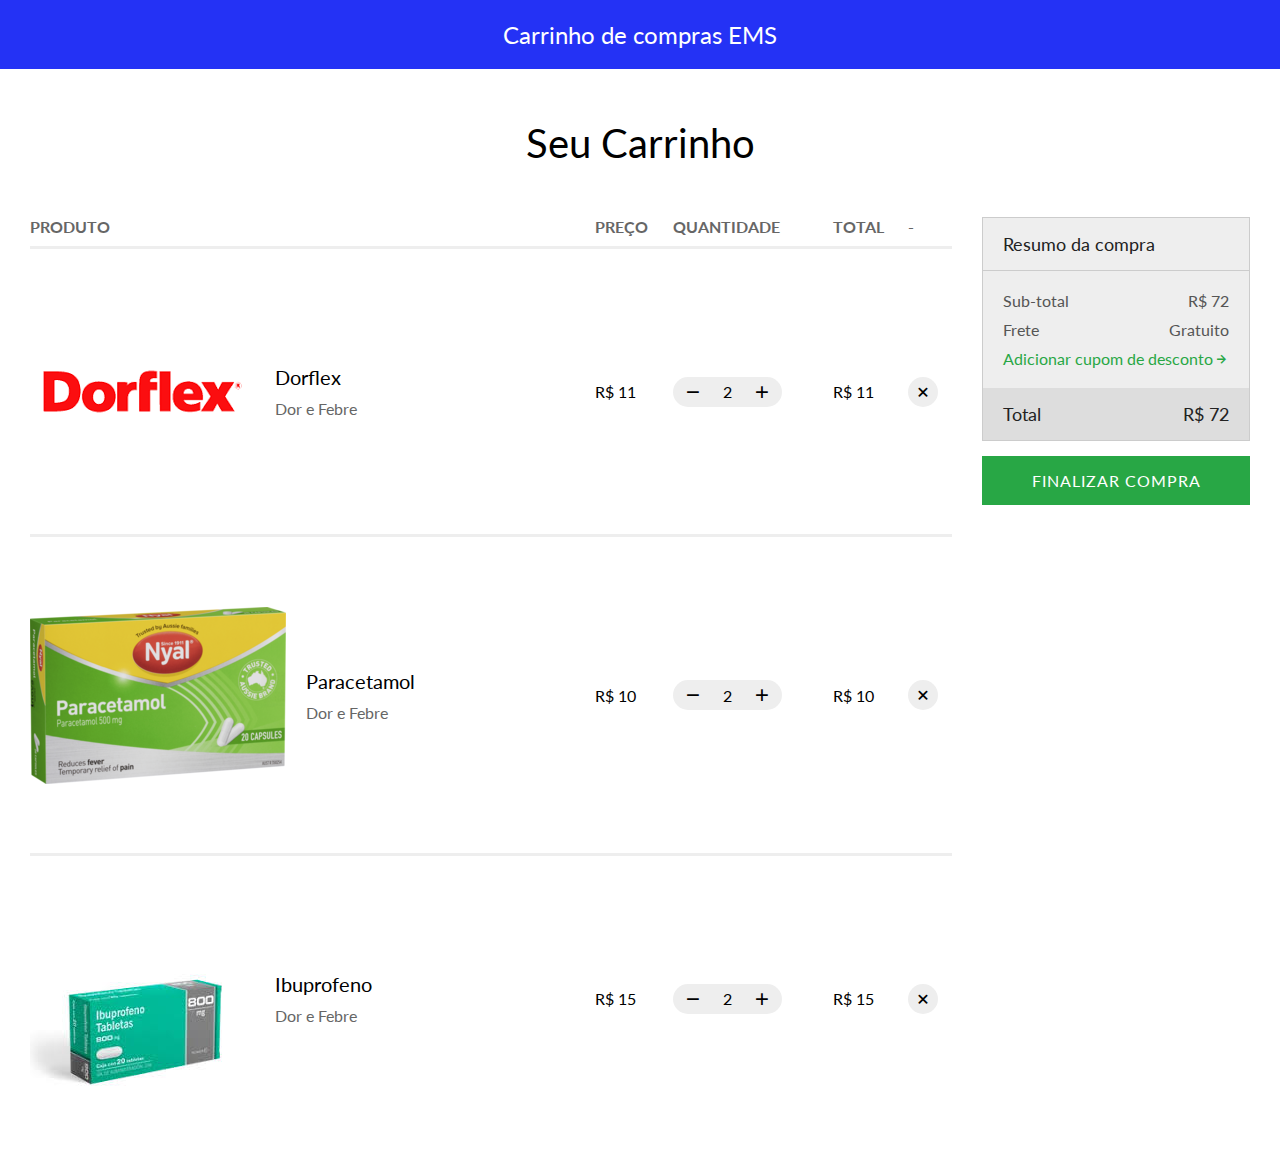
<file: ofcial/carrinho/carrinho.html>
<!DOCTYPE html>
<html lang="en">
  <head>
    <meta charset="UTF-8" />
    <meta http-equiv="X-UA-Compatible" content="IE=edge" />
    <meta name="viewport" content="width=device-width, initial-scale=1.0" />
    <title>Carrinho de Compras</title>
    <link rel="stylesheet" href="styles.css" />
    <link
      href="https://unpkg.com/boxicons@2.1.4/css/boxicons.min.css"
      rel="stylesheet"
    />
  </head>
  <body>
    <header>
      <span>Carrinho de compras EMS</span>
    </header>
    <main>
      <div class="page-title">Seu Carrinho</div>
      <div class="content">
        <section>
          <table>
            <thead>
              <tr>
                <th>Produto</th>
                <th>Preço</th>
                <th>Quantidade</th>
                <th>Total</th>
                <th>-</th>
              </tr>
            </thead>
            <tbody>
              <tr>
                <td>
                  <div class="product">
                    <img src="dorf.png" alt="" />
                    <div class="info">
                      <div class="name">Dorflex</div>
                      <div class="category">Dor e Febre</div>
                    </div>
                  </div>
                </td>
                <td>R$ 11</td>
                <td>
                  <div class="qty">
                    <button><i class="bx bx-minus"></i></button>
                    <span>2</span>
                    <button><i class="bx bx-plus"></i></button>
                  </div>
                </td>
                <td>R$ 11</td>
                <td>
                  <button class="remove"><i class="bx bx-x"></i></button>
                </td>
              </tr>
              <tr>
                <td>
                  <div class="product">
                    <img src="paracetamol.png" alt="" />
                    <div class="info">
                      <div class="name">Paracetamol</div>
                      <div class="category">Dor e Febre</div>
                    </div>
                  </div>
                </td>
                <td>R$ 10</td>
                <td>
                  <div class="qty">
                    <button><i class="bx bx-minus"></i></button>
                    <span>2</span>
                    <button><i class="bx bx-plus"></i></button>
                  </div>
                </td>
                <td>R$ 10</td>
                <td>
                  <button class="remove"><i class="bx bx-x"></i></button>
                </td>
              </tr>
              <tr>
                <td>
                  <div class="product">
                    <img src="ibupro.jpg" alt="" />
                    <div class="info">
                      <div class="name">Ibuprofeno</div>
                      <div class="category">Dor e Febre</div>
                    </div>
                  </div>
                </td>
                <td>R$ 15</td>
                <td>
                  <div class="qty">
                    <button><i class="bx bx-minus"></i></button>
                    <span>2</span>
                    <button><i class="bx bx-plus"></i></button>
                  </div>
                </td>
                <td>R$ 15</td>
                <td>
                  <button class="remove"><i class="bx bx-x"></i></button>
                </td>
              </tr>
            </tbody>
          </table>
        </section>
        <aside>
          <div class="box">
            <header>Resumo da compra</header>
            <div class="info">
              <div><span>Sub-total</span><span>R$ 72</span></div>
              <div><span>Frete</span><span>Gratuito</span></div>
              <div>
                <button>
                  Adicionar cupom de desconto
                  <i class="bx bx-right-arrow-alt"></i>
                </button>
              </div>
            </div>
            <footer>
              <span>Total</span>
              <span>R$ 72</span>
            </footer>
          </div>
          <button>Finalizar Compra</button>
        </aside>
      </div>
    </main>
  </body>
</html>
</file>
<file: ofcial/carrinho/styles.css>
@import url("https://fonts.googleapis.com/css2?family=Lato&display=swap");
* {
  margin: 0;
  padding: 0;
}

body {
  background: #f6f6f6;
  font-family: 'Lato', sans-serif;
}

body > header {
  background: #2432f5;
  color: white;
  font-size: 24px;
  padding: 20px 0;
  display: -webkit-box;
  display: -ms-flexbox;
  display: flex;
  -webkit-box-pack: center;
      -ms-flex-pack: center;
          justify-content: center;
}

body > main {
  background: #fff;
  padding: 0 30px 30px;
}

body > main .page-title {
  font-size: 40px;
  padding: 50px 0;
  text-align: center;
}

body > main .content {
  display: -webkit-box;
  display: -ms-flexbox;
  display: flex;
}

body > main .content section {
  -webkit-box-flex: 1;
      -ms-flex: 1;
          flex: 1;
}

body > main .content aside {
  min-width: 250px;
}

button {
  cursor: pointer;
  font-family: 'Lato', sans-serif;
}

table {
  width: 100%;
  border-collapse: collapse;
}

table thead tr {
  border-bottom: 3px solid #eee;
}

table thead tr th {
  text-align: left;
  padding-bottom: 10px;
  text-transform: uppercase;
  color: #666;
}

table tbody tr {
  border-bottom: 3px solid #eee;
}

table tbody tr:last-child {
  border: 0;
}

table tbody tr td {
  padding: 30px 0;
}

.product {
  display: -webkit-box;
  display: -ms-flexbox;
  display: flex;
  -webkit-box-align: center;
      -ms-flex-align: center;
          align-items: center;
}

.product img {
  border-radius: 6px;
}

.product .info {
  margin-left: 20px;
}

.product .info .name {
  font-size: 20px;
  margin-bottom: 10px;
}

.product .info .category {
  color: #666;
}

.qty {
  background: #eee;
  display: -webkit-inline-box;
  display: -ms-inline-flexbox;
  display: inline-flex;
  padding: 0 0;
  -ms-flex-pack: distribute;
      justify-content: space-around;
  -webkit-box-align: center;
      -ms-flex-align: center;
          align-items: center;
  min-width: 60px;
  border-radius: 20px;
  overflow: hidden;
  height: 30px;
}

.qty span {
  margin: 0 10px;
}

.qty button {
  display: -webkit-box;
  display: -ms-flexbox;
  display: flex;
  -webkit-box-align: center;
      -ms-flex-align: center;
          align-items: center;
  background: transparent;
  border: 0;
  padding: 0 10px;
  font-size: 20px;
  height: 100%;
}

.qty button:hover {
  background: #ddd;
}

.remove {
  background: #eee;
  border: 0;
  width: 30px;
  height: 30px;
  border-radius: 100%;
  display: -webkit-box;
  display: -ms-flexbox;
  display: flex;
  -webkit-box-align: center;
      -ms-flex-align: center;
          align-items: center;
  -webkit-box-pack: center;
      -ms-flex-pack: center;
          justify-content: center;
  font-size: 20px;
}

.remove:hover {
  background: #ddd;
}

aside {
  margin-left: 30px;
}

aside .box {
  margin-bottom: 15px;
  border: 1px solid #ccc;
  background: #eee;
  color: #222;
}

aside .box header {
  padding: 15px 20px;
  font-size: 18px;
  border-bottom: 1px solid #ccc;
}

aside .box .info {
  padding: 20px;
  font-size: 16px;
}

aside .box .info > div {
  display: -webkit-box;
  display: -ms-flexbox;
  display: flex;
  -webkit-box-pack: justify;
      -ms-flex-pack: justify;
          justify-content: space-between;
  margin-bottom: 10px;
  color: #555;
}

aside .box .info > div:last-child {
  margin: 0;
}

aside .box .info button {
  color: #28a745;
  background: transparent;
  border: 0;
  display: -webkit-box;
  display: -ms-flexbox;
  display: flex;
  -webkit-box-align: center;
      -ms-flex-align: center;
          align-items: center;
  font-size: 16px;
}

aside .box footer {
  padding: 15px 20px;
  background: #ddd;
  font-size: 18px;
  display: -webkit-box;
  display: -ms-flexbox;
  display: flex;
  -webkit-box-pack: justify;
      -ms-flex-pack: justify;
          justify-content: space-between;
}

aside > button {
  border: 0;
  padding: 15px 0;
  color: white;
  background: #28a745;
  display: block;
  width: 100%;
  text-transform: uppercase;
  letter-spacing: 1px;
  font-size: 16px;
}

aside > button:hover {
  background: #3bc55b;
}
/*# sourceMappingURL=styles.css.map */
</file>
